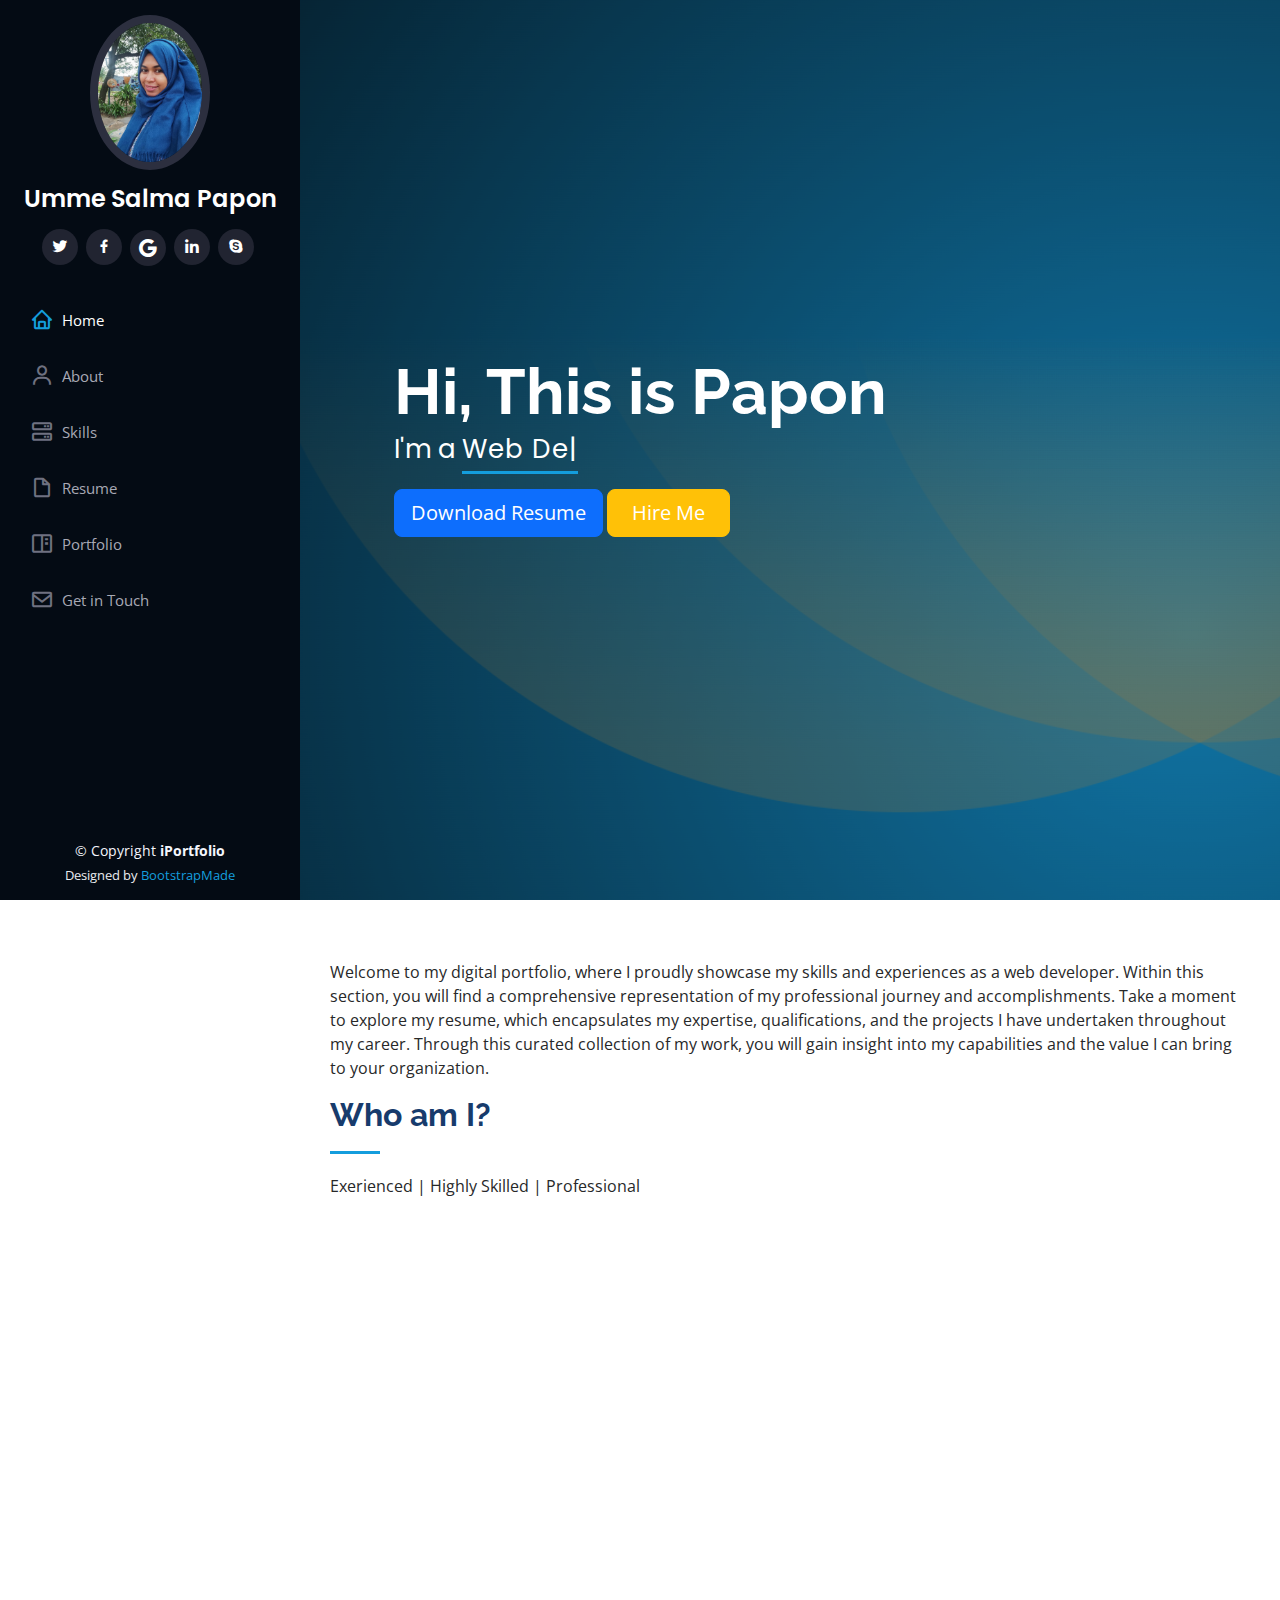
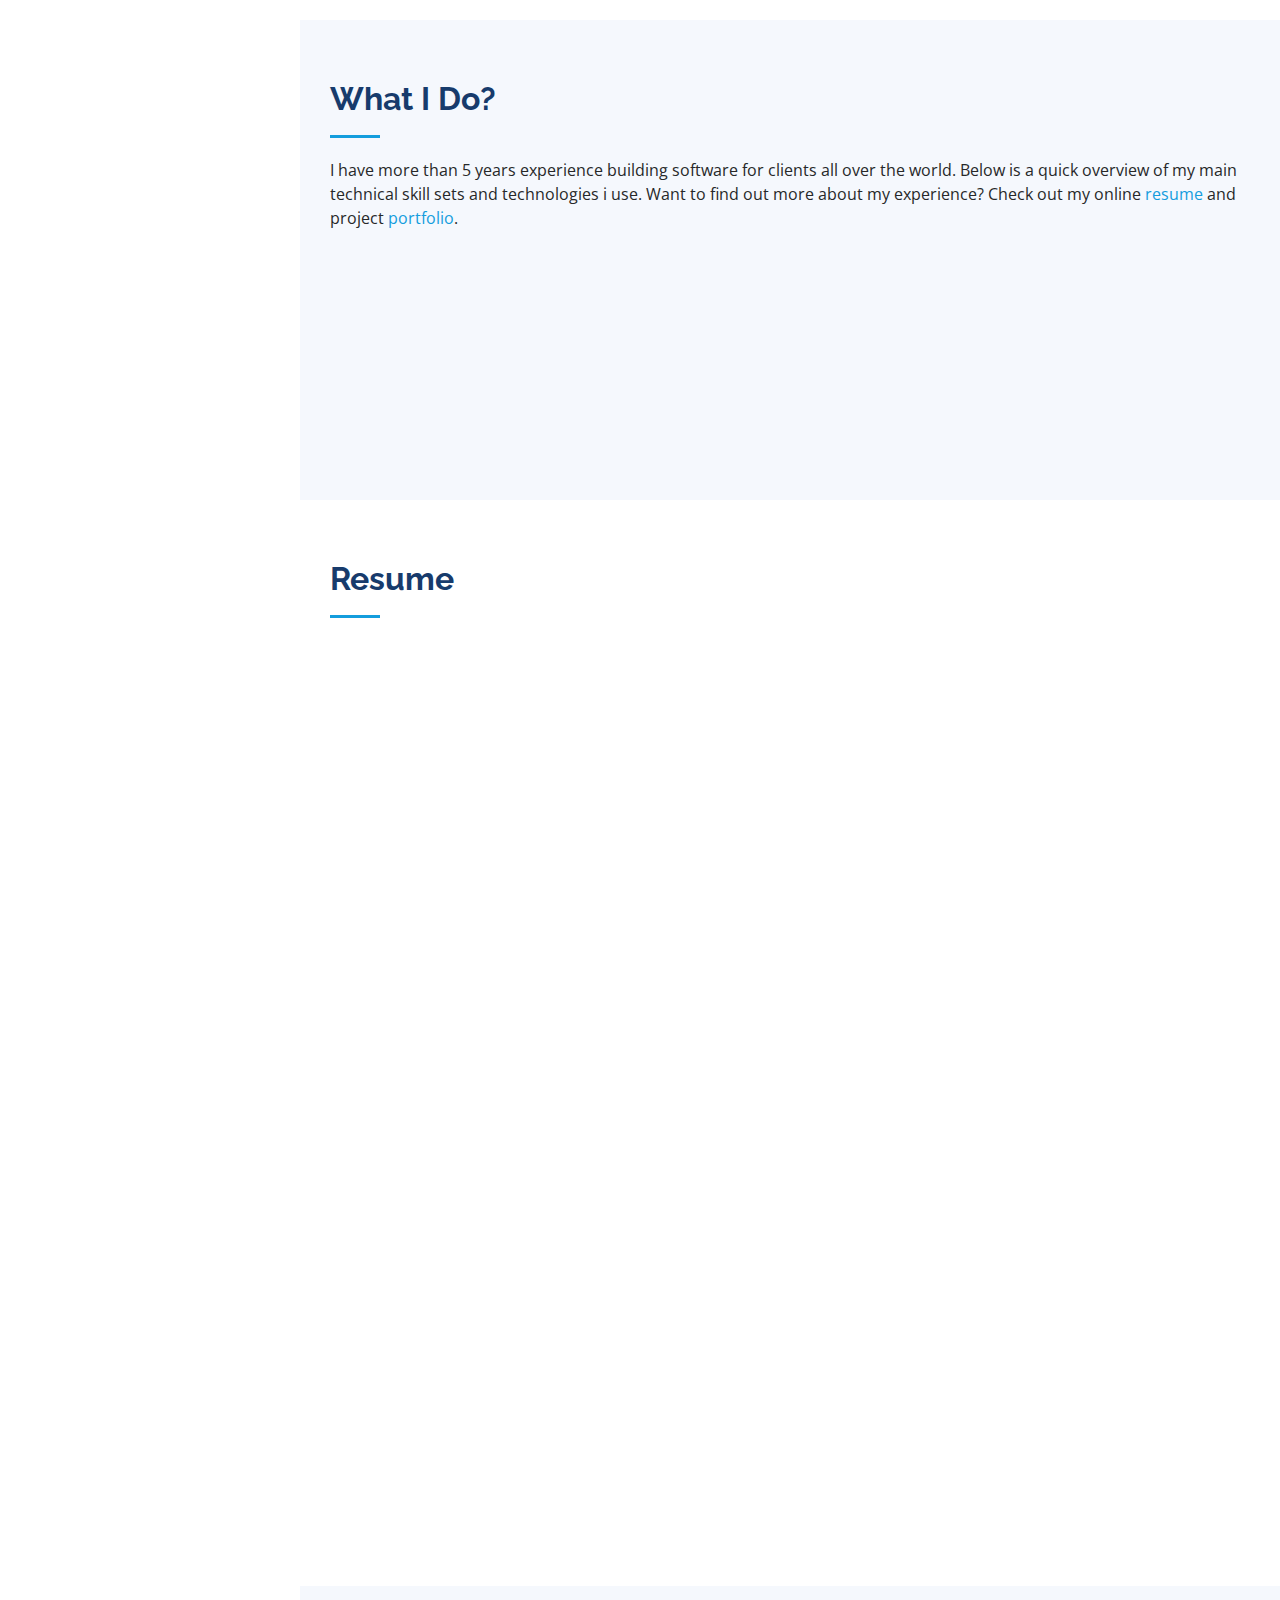
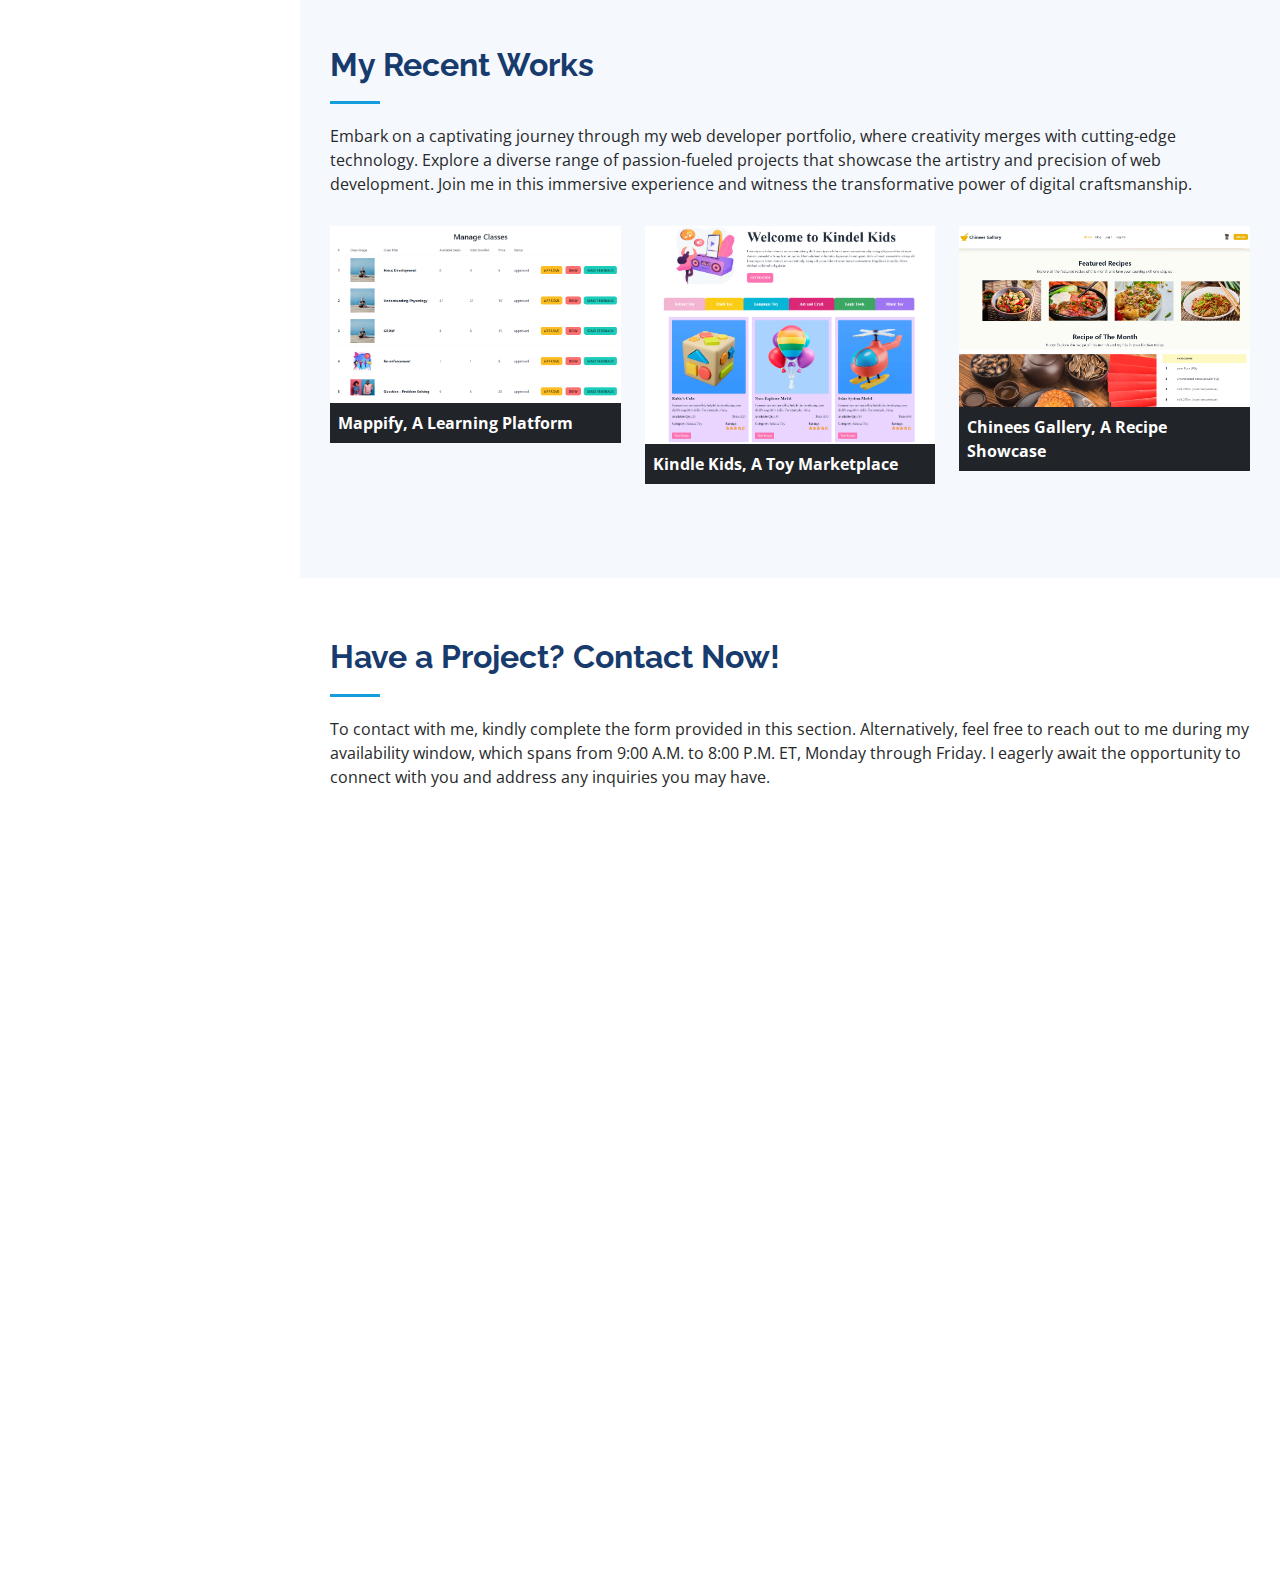
<file: index.html>
<!DOCTYPE html>
<html lang="en">

<head>
  <meta charset="utf-8">
  <meta content="width=device-width, initial-scale=1.0" name="viewport">

  <title>Umme Salma Papon - Portfolio</title>
  <meta content="" name="description">
  <meta content="" name="keywords">

  <!-- Favicons -->
  <link href="assets/img/favicon.ico" rel="icon">
  <link href="assets/img/apple-touch-icon.png" rel="apple-touch-icon">

  <!-- Google Fonts -->
  <link
    href="https://fonts.googleapis.com/css?family=Open+Sans:300,300i,400,400i,600,600i,700,700i|Raleway:300,300i,400,400i,500,500i,600,600i,700,700i|Poppins:300,300i,400,400i,500,500i,600,600i,700,700i"
    rel="stylesheet">

  <!-- Vendor CSS Files -->
  <link href="assets/vendor/aos/aos.css" rel="stylesheet">
  <link href="assets/vendor/bootstrap/css/bootstrap.min.css" rel="stylesheet">
  <link href="assets/vendor/bootstrap-icons/bootstrap-icons.css" rel="stylesheet">
  <link href="assets/vendor/boxicons/css/boxicons.min.css" rel="stylesheet">
  <link href="assets/vendor/glightbox/css/glightbox.min.css" rel="stylesheet">
  <link href="assets/vendor/swiper/swiper-bundle.min.css" rel="stylesheet">

  <!-- Template Main CSS File -->
  <link href="assets/css/style.css" rel="stylesheet">

</head>

<body>

  <!-- ======= Mobile nav toggle button ======= -->
  <i class="bi bi-list mobile-nav-toggle d-xl-none"></i>

  <!-- ======= Header ======= -->
  <header id="header">
    <div class="d-flex flex-column">

      <div class="profile">
        <img src="assets/img/img1.jpg" alt="" class="img-fluid rounded-circle">
        <h1 class="text-light"><a href="index.html">Umme Salma Papon</a></h1>
        <div class="social-links mt-3 text-center">
          <a href="https://twitter.com/papon_usp" target="_blank" class="twitter"><i class="bx bxl-twitter"></i></a>
          <a href="https://www.facebook.com/fspapon/" target="_blank" class="facebook"><i class="bx bxl-facebook"></i></a>
          <a href="#" class="google-plus" target="_blank"><i class="bi bi-google"></i></a>
          <a href="https://www.linkedin.com/in/umme-salma-papon-2b7724246/" target="_blank" class="linkedin"><i class="bx bxl-linkedin"></i></a>
          <a href="skype:farzana.salma?chat" class="google-plus" target="_blank"><i class="bx bxl-skype"></i></a>
        </div>
      </div>

      <nav id="navbar" class="nav-menu navbar">
        <ul>
          <li><a href="#hero" class="nav-link scrollto active"><i class="bx bx-home"></i> <span>Home</span></a></li>
          <li><a href="#about" class="nav-link scrollto"><i class="bx bx-user"></i> <span>About</span></a></li>
          <li><a href="#skills" class="nav-link scrollto"><i class="bx bx-server"></i> <span>Skills</span></a></li>
          <li><a href="#resume" class="nav-link scrollto"><i class="bx bx-file-blank"></i> <span>Resume</span></a></li>
          <li><a href="#portfolio" class="nav-link scrollto"><i class="bx bx-book-content"></i>
              <span>Portfolio</span></a></li>
          <li><a href="#contact" class="nav-link scrollto"><i class="bx bx-envelope"></i> <span>Get in Touch</span></a>
          </li>
        </ul>
      </nav><!-- .nav-menu -->
    </div>
  </header><!-- End Header -->

  <!-- ======= Hero Section ======= -->
  <section id="hero" class="d-flex flex-column justify-content-center align-items-center">
    <div class="hero-container" data-aos="fade-in">

      <h1>Hi, This is Papon</h1>
      <p>I'm a <span class="typed" data-typed-items="Web Developer, Freelancer"></span></p>
      <a href="https://drive.google.com/file/d/1MRlRzXZy1l78OJmvFewN9RNIVhWX1r2G/view?usp=drive_link"
        class="btn btn-primary btn-lg" target="_blank">Download Resume</a>
      <a href="#contact" class="btn btn-warning btn-lg px-4 text-white">Hire Me</a>
    </div>
  </section><!-- End Hero -->

  <main id="main">
    <section id="welcome" class="about pb-0">
      <div class="container">

        <p>Welcome to my digital portfolio, where I proudly showcase my skills and experiences as a web developer.
          Within this section, you will find a comprehensive representation of my professional journey and
          accomplishments. Take a moment to explore my resume, which encapsulates my expertise, qualifications, and the
          projects I have undertaken throughout my career. Through this curated collection of my work, you will gain
          insight into my capabilities and the value I can bring to your organization.</p>
      </div>
    </section>

    <!-- ======= About Section ======= -->
    <section id="about" class="about pt-0">
      <div class="container">

        <div class="section-title">
          <h2>Who am I?</h2>
          <p>Exerienced | Highly Skilled | Professional</p>
        </div>

        <div class="row">

          <div class="col-lg-3" data-aos="fade-right">
            <img src="assets/img/img1.jpg" style="transform: scaleX(-1);" class="img-fluid" alt="">
          </div>
          <div class="col-lg-9 pt-4 pt-lg-0 content" data-aos="fade-left">
            <h3>Full Stack Developer</h3>
            <p class="fst-italic">
              I'm a highly skilled web developer with a strong passion for creating innovative and user-friendly web
              applications. I am experienced,professional and excited to hear from you about your upcomming project to
              trun those into a application that interact with the real world and generate revenue. Countless clients
              have experienced remarkable outcomes through their collaboration with me. Time and again, I have surpassed
              expectations by delivering projects that not only adhere to strict timelines and budgets but also
              precisely fulfill the unique requirements of each client.
            </p>
            <div class="row">
              <div class="col-lg-6">
                <ul>

                  <li><i class="bi bi-chevron-right"></i> <strong>Website:</strong> <span><a href="www.uspapon.com"
                        target="_blank">www.uspapon.com</a></span></li>
                  <li><i class="bi bi-chevron-right"></i> <strong>Phone:</strong> <span>+88 01777 224629</span></li>
                  <li><i class="bi bi-chevron-right"></i> <strong>City:</strong> <span>Dhaka, Bangladesh</span></li>
                </ul>
              </div>
              <div class="col-lg-6">
                <ul>

                  <li><i class="bi bi-chevron-right"></i> <strong>Degree:</strong> <span>Bachelor</span></li>
                  <li><i class="bi bi-chevron-right"></i> <strong>Email:</strong> <span>papon.fsp@gmail.com</span></li>
                  <li><i class="bi bi-chevron-right"></i> <strong>Freelance:</strong> <span>Available</span></li>
                </ul>
              </div>
            </div>

          </div>
        </div>

      </div>
    </section><!-- End About Section -->


    <!-- ======= Skills Section ======= -->
    <section id="skills" class="skills section-bg">
      <div class="container">

        <div class="section-title">
          <h2>What I Do?</h2>
          <p>I have more than 5 years experience building software for clients all over the world. Below is a quick
            overview of my main technical skill sets and technologies i use. Want to find out more about my experience?
            Check out my online <a href="#resume"> resume</a> and project <a href="#portfolio">portfolio</a>.</p>
        </div>

        <div class="row skills-content">

          <div class="col-lg-6" data-aos="fade-up">

            <div class="progress">
              <span class="skill">Vanilla JavaScript <i class="val">90%</i></span>
              <div class="progress-bar-wrap">
                <div class="progress-bar" role="progressbar" aria-valuenow="90" aria-valuemin="0" aria-valuemax="100">
                </div>
              </div>
            </div>

            <div class="progress">
              <span class="skill">React <i class="val">90%</i></span>
              <div class="progress-bar-wrap">
                <div class="progress-bar" role="progressbar" aria-valuenow="90" aria-valuemin="0" aria-valuemax="100">
                </div>
              </div>
            </div>

            <div class="progress">
              <span class="skill">MongoDB <i class="val">70%</i></span>
              <div class="progress-bar-wrap">
                <div class="progress-bar" role="progressbar" aria-valuenow="70" aria-valuemin="0" aria-valuemax="100">
                </div>
              </div>
            </div>

          </div>

          <div class="col-lg-6" data-aos="fade-up" data-aos-delay="100">

            <div class="progress">
              <span class="skill">PHP <i class="val">80%</i></span>
              <div class="progress-bar-wrap">
                <div class="progress-bar" role="progressbar" aria-valuenow="80" aria-valuemin="0" aria-valuemax="100">
                </div>
              </div>
            </div>

            <div class="progress">
              <span class="skill">WordPress/CMS <i class="val">90%</i></span>
              <div class="progress-bar-wrap">
                <div class="progress-bar" role="progressbar" aria-valuenow="90" aria-valuemin="0" aria-valuemax="100">
                </div>
              </div>
            </div>

            <div class="progress">
              <span class="skill">MySQL <i class="val">90%</i></span>
              <div class="progress-bar-wrap">
                <div class="progress-bar" role="progressbar" aria-valuenow="90" aria-valuemin="0" aria-valuemax="100">
                </div>
              </div>
            </div>

          </div>

        </div>

      </div>
    </section><!-- End Skills Section -->

    <!-- ======= Resume Section ======= -->
    <section id="resume" class="resume">
      <div class="container">

        <div class="section-title">
          <h2>Resume</h2>
          <p></p>
        </div>

        <div class="row">
          <div class="col-lg-6" data-aos="fade-up">
            <h3 class="resume-title">Summary</h3>
            <div class="resume-item pb-0">
              <h4>Umme Salma Papon</h4>
              <p><em>Innovative and deadline-driven Web Developer with 5+ years of experience in developing
                  high-quality, user-friendly Web Applications from concept to delivery.</em></p>
              <ul>
                <li>Dhaka, Bangladesh.</li>
                <li>(+88) 01777-224629</li>
                <li>papon.fsp@gmail.com</li>
              </ul>
            </div>

            <h3 class="resume-title">Education</h3>
            <div class="resume-item">
              <h4>Bachelor of Science (CSE)</h4>
              <h5>2018 - 2011</h5>
              <p><em>Bangladesh University of Business & Technology(BUBT)</em></p>
              <p>Dhaka,Bangladesh</p>
            </div>
            <div class="resume-item">
              <h4>Diploma in Computer Technology</h4>
              <h5>2003 - 2008</h5>
              <p><em>Mohila Polytechnic Institute</em></p>
              <p>Dhaka, Bangladesh. </p>
            </div>
          </div>
          <div class="col-lg-6" data-aos="fade-up" data-aos-delay="100">
            <h3 class="resume-title">Professional Experience</h3>
            <div class="resume-item">
              <h4>Sr. Web Developer</h4>
              <h5>2012 - 2014</h5>
              <p class="mb-1"><strong><em>The Web Lab, Mirur DOHS, Dhaka</em> </strong></p>
              <p><em>Worked in PHP-WordPress based Website development.</em></p>
              <ul>
                <li>Developed websites using PHP and WordPress, meeting requirements within strict timelines.</li>
                <li>Created ecommerce websites with WordPress, utilizing WooCommerce and various themes/plugins.</li>
                <li>Converted static HTML to dynamic WordPress sites, implemented custom PHP solutions.</li>
              </ul>
            </div>
            <div class="resume-item">
              <h4>Sr. Software Engineer</h4>
              <h5>2009 - 2012</h5>
              <p class="mb-1"><strong><em>Win-Win Service provider, Dhaka</em></strong></p>
              <p><em>Worked in PHP-MySQL based back end development.</em></p>
              <ul>
                <li>Analyzed system specifications and translated those system requirements into task specifications.
                </li>
                <li>Developed software solutions by studying information needs, systems flow, data usage, and work
                  processes.</li>
                <li>Documented and demonstrated solutions by developing documentation, flowcharts, layouts, diagrams,
                  charts, code comments and other good practices.</li>
              </ul>
            </div>
          </div>
          <div class="col-lg-12 text-center" data-aos="fade-up" data-aos-delay="100">
            <a href="https://drive.google.com/file/d/1MRlRzXZy1l78OJmvFewN9RNIVhWX1r2G/view?usp=drive_link"
              class="btn btn-primary btn-lg" target="_blank">Download Complete Resume</a>
          </div>
        </div>


      </div>
    </section><!-- End Resume Section -->

    <!-- ======= Portfolio Section ======= -->
    <section id="portfolio" class="portfolio section-bg">
      <div class="container">

        <div class="section-title">
          <h2>My Recent Works</h2>
          <p>Embark on a captivating journey through my web developer portfolio, where creativity merges with
            cutting-edge technology. Explore a diverse range of passion-fueled projects that showcase the artistry and
            precision of web development. Join me in this immersive experience and witness the transformative power of
            digital craftsmanship.</p>
        </div>



        <div class="row portfolio-container">

          <div class="col-lg-4 col-md-6 portfolio-item filter-web">
            <div class="portfolio-wrap">
              <img src="assets/img/portfolio/project3.png" class="img-fluid" alt="">
              <div>
                <p class="mb-1 p-2  bg-dark text-white"><strong>Mappify, A Learning Platform</strong> </p>
              </div>
              <div class="portfolio-links">
                <a href="assets/img/portfolio/project3.png" data-gallery="portfolioGallery" class="portfolio-lightbox"
                  title="Web 3"><i class="bx bx-plus"></i></a>
                  <a href="https://github.com/programming-hero-web-course1/b712-summer-camp-client-side-uspapon" target="_blank" title="More Details"><i class="bi bi-github"></i></i></a>
                  <a href="https://mappify-mind-client.web.app/" target="_blank" title="More Details"><i class="bx bx-link"></i></a>
              </div>
            </div>
          </div>

          <div class="col-lg-4 col-md-6 portfolio-item filter-card">
            <div class="portfolio-wrap">
              <img src="assets/img/portfolio/project2.png" class="img-fluid" alt="">
              <div>
                <p class="mb-1 p-2  bg-dark text-white"><strong>Kindle Kids, A Toy Marketplace</strong> </p>
              </div>
              <div class="portfolio-links">
                <a href="assets/img/portfolio/project2.png" data-gallery="portfolioGallery" class="portfolio-lightbox"
                  title="Card 3"><i class="bx bx-plus"></i></a>
                  <a href="https://github.com/programming-hero-web-course-4/b7a11-toy-marketplace-client-side-uspapon" target="_blank" title="More Details"><i class="bi bi-github"></i></i></a>
                  <a href="https://kindle-kids-client.web.app/" target="_blank" title="More Details"><i class="bx bx-link"></i></a>
              </div>
            </div>
          </div>

          <div class="col-lg-4 col-md-6 portfolio-item filter-card">
            <div class="portfolio-wrap">
              <img src="assets/img/portfolio/project1.png" class="img-fluid" alt="">
              <div>
                <p class="mb-1 p-2  bg-dark text-white"><strong>Chinees Gallery, A Recipe Showcase</strong></p>   
              </div>
              <div class="portfolio-links">
                <a href="assets/img/portfolio/project1.png" data-gallery="portfolioGallery" class="portfolio-lightbox"
                  title="Card 1"><i class="bx bx-plus"></i></a>
                <a href="https://github.com/programming-hero-web-course-4/b7a10-chef-recipe-hunter-client-side-uspapon" target="_blank" title="More Details"><i class="bi bi-github"></i></i></a>
                <a href="https://chef-recipe-hunter-30a1b.web.app/" target="_blank" title="More Details"><i class="bx bx-link"></i></a>
                
              </div>
              
            </div>
          </div>





        </div>

      </div>
    </section><!-- End Portfolio Section -->

    <!-- ======= Contact Section ======= -->
    <section id="contact" class="contact">
      <div class="container">

        <div class="section-title">
          <h2>Have a Project? Contact Now!</h2>
          <p>To contact with me, kindly complete the form provided in this section. Alternatively, feel free to reach
            out to me during my availability window, which spans from 9:00 A.M. to 8:00 P.M. ET, Monday through Friday.
            I eagerly await the opportunity to connect with you and address any inquiries you may have.</p>
        </div>

        <div class="row" data-aos="fade-in">

          <div class="col-lg-5 d-flex align-items-stretch">
            <div class="info">
              <div class="address">
                <i class="bi bi-geo-alt"></i>
                <h4>Location:</h4>
                <p>Dhanmondi, Dhaka-1209, Bangladesh</p>
              </div>

              <div class="email">
                <i class="bi bi-envelope"></i>
                <h4>Email:</h4>
                <p>papon.fsp@gmail.com</p>
              </div>

              <div class="phone">
                <i class="bi bi-phone"></i>
                <h4>Call:</h4>
                <p>+88 01777 224 629</p>
              </div>

              <iframe
                src="https://www.google.com/maps/embed?pb=!1m18!1m12!1m3!1d14608.039158573698!2d90.36556226253967!3d23.747030308760475!2m3!1f0!2f0!3f0!3m2!1i1024!2i768!4f13.1!3m3!1m2!1s0x3755b8b33cffc3fb%3A0x4a826f475fd312af!2z4Kan4Ka-4Kao4Kau4Kao4KeN4Kah4Ka_LCDgpqLgpr7gppXgpr4gMTIwNQ!5e0!3m2!1sbn!2sbd!4v1689094605871!5m2!1sbn!2sbd"
                frameborder="0" style="border:0; width: 100%; height: 290px;" allowfullscreen></iframe>


            </div>

          </div>

          <div class="col-lg-7 mt-5 mt-lg-0 d-flex align-items-stretch">
            <form action="forms/contact.php" method="post" role="form" class="php-email-form">
              <div class="row">
                <div class="form-group col-md-6">
                  <label for="name">Your Name</label>
                  <input type="text" name="name" class="form-control" id="name" required>
                </div>
                <div class="form-group col-md-6">
                  <label for="name">Your Email</label>
                  <input type="email" class="form-control" name="email" id="email" required>
                </div>
              </div>
              <div class="form-group">
                <label for="name">Subject</label>
                <input type="text" class="form-control" name="subject" id="subject" required>
              </div>
              <div class="form-group">
                <label for="name">Message</label>
                <textarea class="form-control" name="message" rows="10" required></textarea>
              </div>
              <div class="my-3">
                <div class="loading">Loading</div>
                <div class="error-message"></div>
                <div class="sent-message">Your message has been sent. Thank you!</div>
              </div>
              <div class="text-center"><button type="submit">Send Message</button></div>
            </form>
          </div>

        </div>

      </div>
    </section><!-- End Contact Section -->

  </main><!-- End #main -->

  <!-- ======= Footer ======= -->
  <footer id="footer">
    <div class="container">
      <div class="copyright">
        &copy; Copyright <strong><span>iPortfolio</span></strong>
      </div>
      <div class="credits">
        <!-- All the links in the footer should remain intact. -->
        <!-- You can delete the links only if you purchased the pro version. -->
        <!-- Licensing information: https://bootstrapmade.com/license/ -->
        <!-- Purchase the pro version with working PHP/AJAX contact form: https://bootstrapmade.com/iportfolio-bootstrap-portfolio-websites-template/ -->
        Designed by <a href="https://bootstrapmade.com/">BootstrapMade</a>
      </div>
    </div>
  </footer><!-- End  Footer -->

  <a href="#" class="back-to-top d-flex align-items-center justify-content-center"><i
      class="bi bi-arrow-up-short"></i></a>

  <!-- Vendor JS Files -->
  <script src="assets/vendor/purecounter/purecounter_vanilla.js"></script>
  <script src="assets/vendor/aos/aos.js"></script>
  <script src="assets/vendor/bootstrap/js/bootstrap.bundle.min.js"></script>
  <script src="assets/vendor/glightbox/js/glightbox.min.js"></script>
  <script src="assets/vendor/isotope-layout/isotope.pkgd.min.js"></script>
  <script src="assets/vendor/swiper/swiper-bundle.min.js"></script>
  <script src="assets/vendor/typed.js/typed.umd.js"></script>
  <script src="assets/vendor/waypoints/noframework.waypoints.js"></script>
  <script src="assets/vendor/php-email-form/validate.js"></script>

  <!-- Template Main JS File -->
  <script src="assets/js/main.js"></script>

</body>

</html>
</file>
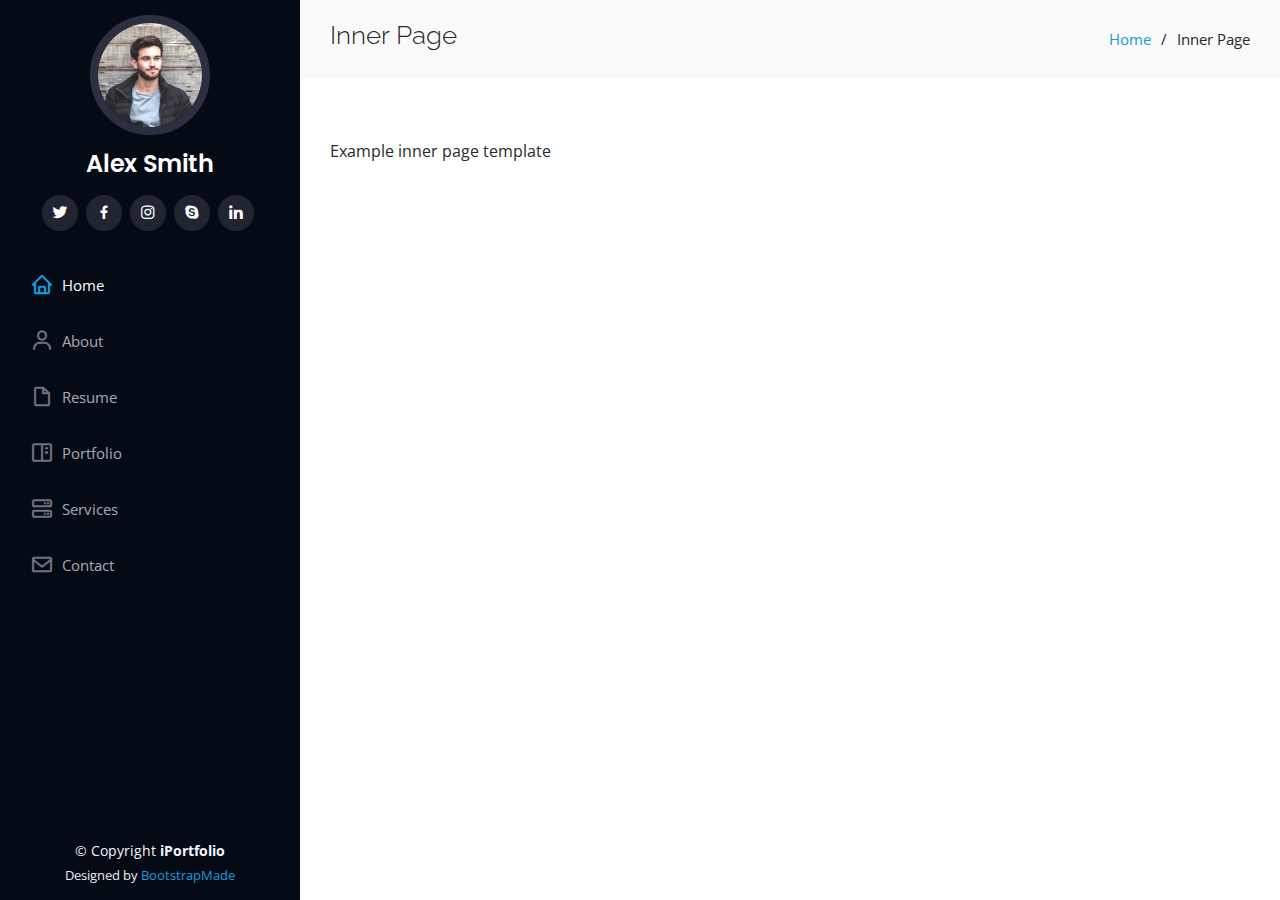
<file: inner-page.html>
<!DOCTYPE html>
<html lang="en">

<head>
  <meta charset="utf-8">
  <meta content="width=device-width, initial-scale=1.0" name="viewport">

  <title>Inner Page - iPortfolio Bootstrap Template</title>
  <meta content="" name="description">
  <meta content="" name="keywords">

  <!-- Favicons -->
  <link href="assets/img/favicon.png" rel="icon">
  <link href="assets/img/apple-touch-icon.png" rel="apple-touch-icon">

  <!-- Google Fonts -->
  <link href="https://fonts.googleapis.com/css?family=Open+Sans:300,300i,400,400i,600,600i,700,700i|Raleway:300,300i,400,400i,500,500i,600,600i,700,700i|Poppins:300,300i,400,400i,500,500i,600,600i,700,700i" rel="stylesheet">

  <!-- Vendor CSS Files -->
  <link href="assets/vendor/aos/aos.css" rel="stylesheet">
  <link href="assets/vendor/bootstrap/css/bootstrap.min.css" rel="stylesheet">
  <link href="assets/vendor/bootstrap-icons/bootstrap-icons.css" rel="stylesheet">
  <link href="assets/vendor/boxicons/css/boxicons.min.css" rel="stylesheet">
  <link href="assets/vendor/glightbox/css/glightbox.min.css" rel="stylesheet">
  <link href="assets/vendor/swiper/swiper-bundle.min.css" rel="stylesheet">

  <!-- Template Main CSS File -->
  <link href="assets/css/style.css" rel="stylesheet">

  <!-- =======================================================
  * Template Name: iPortfolio
  * Updated: May 30 2023 with Bootstrap v5.3.0
  * Template URL: https://bootstrapmade.com/iportfolio-bootstrap-portfolio-websites-template/
  * Author: BootstrapMade.com
  * License: https://bootstrapmade.com/license/
  ======================================================== -->
</head>

<body>

  <!-- ======= Mobile nav toggle button ======= -->
  <i class="bi bi-list mobile-nav-toggle d-xl-none"></i>

  <!-- ======= Header ======= -->
  <header id="header">
    <div class="d-flex flex-column">

      <div class="profile">
        <img src="assets/img/profile-img.jpg" alt="" class="img-fluid rounded-circle">
        <h1 class="text-light"><a href="index.html">Alex Smith</a></h1>
        <div class="social-links mt-3 text-center">
          <a href="#" class="twitter"><i class="bx bxl-twitter"></i></a>
          <a href="#" class="facebook"><i class="bx bxl-facebook"></i></a>
          <a href="#" class="instagram"><i class="bx bxl-instagram"></i></a>
          <a href="#" class="google-plus"><i class="bx bxl-skype"></i></a>
          <a href="#" class="linkedin"><i class="bx bxl-linkedin"></i></a>
        </div>
      </div>

      <nav id="navbar" class="nav-menu navbar">
        <ul>
          <li><a href="#hero" class="nav-link scrollto active"><i class="bx bx-home"></i> <span>Home</span></a></li>
          <li><a href="#about" class="nav-link scrollto"><i class="bx bx-user"></i> <span>About</span></a></li>
          <li><a href="#resume" class="nav-link scrollto"><i class="bx bx-file-blank"></i> <span>Resume</span></a></li>
          <li><a href="#portfolio" class="nav-link scrollto"><i class="bx bx-book-content"></i> <span>Portfolio</span></a></li>
          <li><a href="#services" class="nav-link scrollto"><i class="bx bx-server"></i> <span>Services</span></a></li>
          <li><a href="#contact" class="nav-link scrollto"><i class="bx bx-envelope"></i> <span>Contact</span></a></li>
        </ul>
      </nav><!-- .nav-menu -->
    </div>
  </header><!-- End Header -->

  <main id="main">

    <!-- ======= Breadcrumbs ======= -->
    <section class="breadcrumbs">
      <div class="container">

        <div class="d-flex justify-content-between align-items-center">
          <h2>Inner Page</h2>
          <ol>
            <li><a href="index.html">Home</a></li>
            <li>Inner Page</li>
          </ol>
        </div>

      </div>
    </section><!-- End Breadcrumbs -->

    <section class="inner-page">
      <div class="container">
        <p>
          Example inner page template
        </p>
      </div>
    </section>

  </main><!-- End #main -->

  <!-- ======= Footer ======= -->
  <footer id="footer">
    <div class="container">
      <div class="copyright">
        &copy; Copyright <strong><span>iPortfolio</span></strong>
      </div>
      <div class="credits">
        <!-- All the links in the footer should remain intact. -->
        <!-- You can delete the links only if you purchased the pro version. -->
        <!-- Licensing information: https://bootstrapmade.com/license/ -->
        <!-- Purchase the pro version with working PHP/AJAX contact form: https://bootstrapmade.com/iportfolio-bootstrap-portfolio-websites-template/ -->
        Designed by <a href="https://bootstrapmade.com/">BootstrapMade</a>
      </div>
    </div>
  </footer><!-- End  Footer -->

  <a href="#" class="back-to-top d-flex align-items-center justify-content-center"><i class="bi bi-arrow-up-short"></i></a>

  <!-- Vendor JS Files -->
  <script src="assets/vendor/purecounter/purecounter_vanilla.js"></script>
  <script src="assets/vendor/aos/aos.js"></script>
  <script src="assets/vendor/bootstrap/js/bootstrap.bundle.min.js"></script>
  <script src="assets/vendor/glightbox/js/glightbox.min.js"></script>
  <script src="assets/vendor/isotope-layout/isotope.pkgd.min.js"></script>
  <script src="assets/vendor/swiper/swiper-bundle.min.js"></script>
  <script src="assets/vendor/typed.js/typed.umd.js"></script>
  <script src="assets/vendor/waypoints/noframework.waypoints.js"></script>
  <script src="assets/vendor/php-email-form/validate.js"></script>

  <!-- Template Main JS File -->
  <script src="assets/js/main.js"></script>

</body>

</html>
</file>
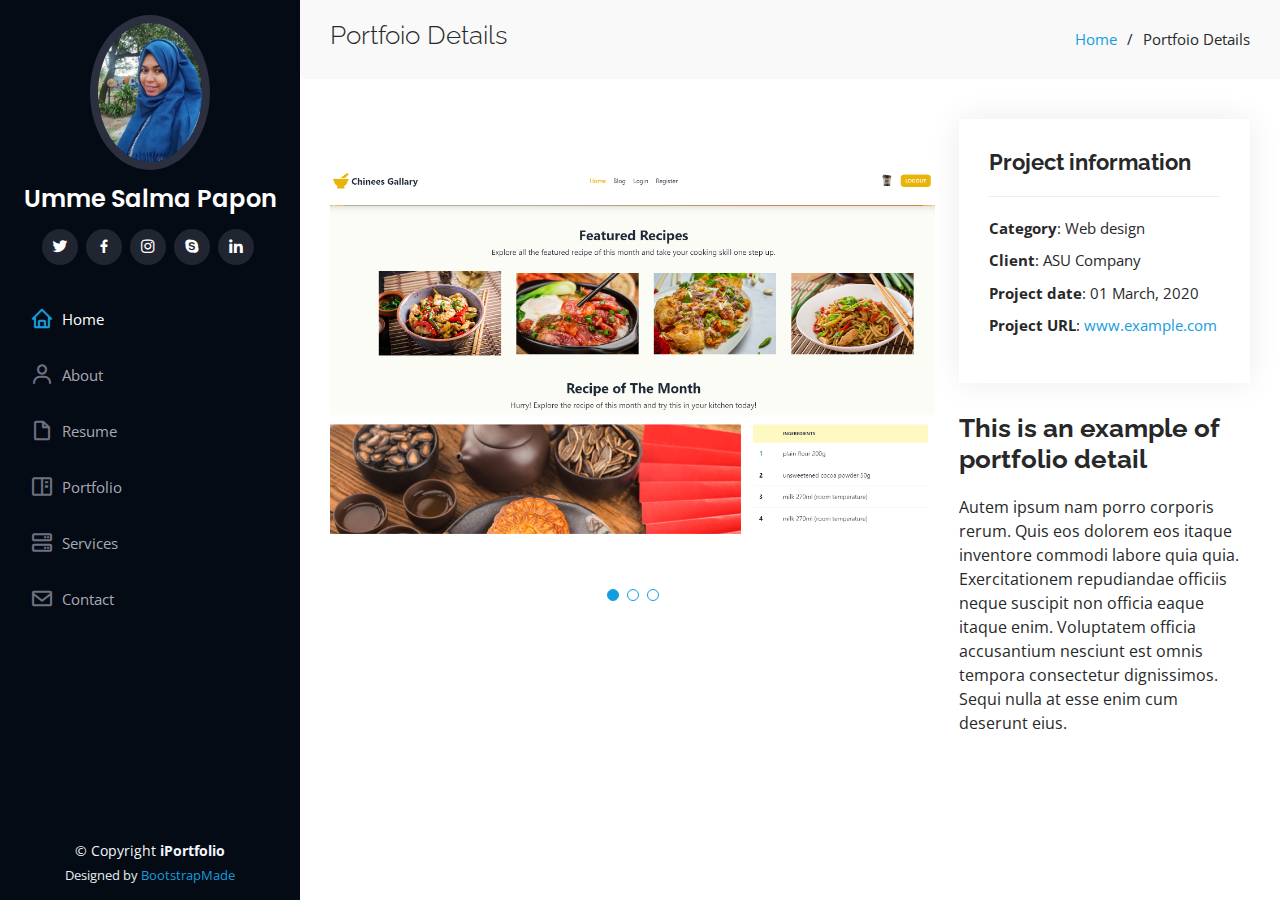
<file: portfolio-details.html>
<!DOCTYPE html>
<html lang="en">

<head>
  <meta charset="utf-8">
  <meta content="width=device-width, initial-scale=1.0" name="viewport">

  <title>Portfolio Details</title>
  <meta content="" name="description">
  <meta content="" name="keywords">

  <!-- Favicons -->
  <link href="assets/img/favicon.png" rel="icon">
  <link href="assets/img/apple-touch-icon.png" rel="apple-touch-icon">

  <!-- Google Fonts -->
  <link href="https://fonts.googleapis.com/css?family=Open+Sans:300,300i,400,400i,600,600i,700,700i|Raleway:300,300i,400,400i,500,500i,600,600i,700,700i|Poppins:300,300i,400,400i,500,500i,600,600i,700,700i" rel="stylesheet">

  <!-- Vendor CSS Files -->
  <link href="assets/vendor/aos/aos.css" rel="stylesheet">
  <link href="assets/vendor/bootstrap/css/bootstrap.min.css" rel="stylesheet">
  <link href="assets/vendor/bootstrap-icons/bootstrap-icons.css" rel="stylesheet">
  <link href="assets/vendor/boxicons/css/boxicons.min.css" rel="stylesheet">
  <link href="assets/vendor/glightbox/css/glightbox.min.css" rel="stylesheet">
  <link href="assets/vendor/swiper/swiper-bundle.min.css" rel="stylesheet">

  <!-- Template Main CSS File -->
  <link href="assets/css/style.css" rel="stylesheet">

  <!-- =======================================================
  * Template Name: iPortfolio
  * Updated: May 30 2023 with Bootstrap v5.3.0
  * Template URL: https://bootstrapmade.com/iportfolio-bootstrap-portfolio-websites-template/
  * Author: BootstrapMade.com
  * License: https://bootstrapmade.com/license/
  ======================================================== -->
</head>

<body>

  <!-- ======= Mobile nav toggle button ======= -->
  <i class="bi bi-list mobile-nav-toggle d-xl-none"></i>

  <!-- ======= Header ======= -->
  <header id="header">
    <div class="d-flex flex-column">

      <div class="profile">
        <img src="assets/img/img1.jpg" alt="" class="img-fluid rounded-circle">
        <h1 class="text-light"><a href="index.html">Umme Salma Papon</a></h1>
        <div class="social-links mt-3 text-center">
          <a href="#" class="twitter"><i class="bx bxl-twitter"></i></a>
          <a href="#" class="facebook"><i class="bx bxl-facebook"></i></a>
          <a href="#" class="instagram"><i class="bx bxl-instagram"></i></a>
          <a href="#" class="google-plus"><i class="bx bxl-skype"></i></a>
          <a href="#" class="linkedin"><i class="bx bxl-linkedin"></i></a>
        </div>
      </div>

      <nav id="navbar" class="nav-menu navbar">
        <ul>
          <li><a href="#hero" class="nav-link scrollto active"><i class="bx bx-home"></i> <span>Home</span></a></li>
          <li><a href="#about" class="nav-link scrollto"><i class="bx bx-user"></i> <span>About</span></a></li>
          <li><a href="#resume" class="nav-link scrollto"><i class="bx bx-file-blank"></i> <span>Resume</span></a></li>
          <li><a href="#portfolio" class="nav-link scrollto"><i class="bx bx-book-content"></i> <span>Portfolio</span></a></li>
          <li><a href="#services" class="nav-link scrollto"><i class="bx bx-server"></i> <span>Services</span></a></li>
          <li><a href="#contact" class="nav-link scrollto"><i class="bx bx-envelope"></i> <span>Contact</span></a></li>
        </ul>
      </nav><!-- .nav-menu -->
    </div>
  </header><!-- End Header -->

  <main id="main">

    <!-- ======= Breadcrumbs ======= -->
    <section id="breadcrumbs" class="breadcrumbs">
      <div class="container">

        <div class="d-flex justify-content-between align-items-center">
          <h2>Portfoio Details</h2>
          <ol>
            <li><a href="index.html">Home</a></li>
            <li>Portfoio Details</li>
          </ol>
        </div>

      </div>
    </section><!-- End Breadcrumbs -->

    <!-- ======= Portfolio Details Section ======= -->
    <section id="portfolio-details" class="portfolio-details">
      <div class="container">

        <div class="row gy-4">

          <div class="col-lg-8">
            <div class="portfolio-details-slider swiper">
              <div class="swiper-wrapper align-items-center">

                <div class="swiper-slide">
                  <img src="assets/img/portfolio/project1.png" alt="">
                </div>

                <div class="swiper-slide">
                  <img src="assets/img/portfolio/project2.png" alt="">
                </div>

                <div class="swiper-slide">
                  <img src="assets/img/portfolio/project3.png" alt="">
                </div>

              </div>
              <div class="swiper-pagination"></div>
            </div>
          </div>

          <div class="col-lg-4">
            <div class="portfolio-info">
              <h3>Project information</h3>
              <ul>
                <li><strong>Category</strong>: Web design</li>
                <li><strong>Client</strong>: ASU Company</li>
                <li><strong>Project date</strong>: 01 March, 2020</li>
                <li><strong>Project URL</strong>: <a href="#">www.example.com</a></li>
              </ul>
            </div>
            <div class="portfolio-description">
              <h2>This is an example of portfolio detail</h2>
              <p>
                Autem ipsum nam porro corporis rerum. Quis eos dolorem eos itaque inventore commodi labore quia quia. Exercitationem repudiandae officiis neque suscipit non officia eaque itaque enim. Voluptatem officia accusantium nesciunt est omnis tempora consectetur dignissimos. Sequi nulla at esse enim cum deserunt eius.
              </p>
            </div>
          </div>

        </div>

      </div>
    </section><!-- End Portfolio Details Section -->

  </main><!-- End #main -->

  <!-- ======= Footer ======= -->
  <footer id="footer">
    <div class="container">
      <div class="copyright">
        &copy; Copyright <strong><span>iPortfolio</span></strong>
      </div>
      <div class="credits">
        <!-- All the links in the footer should remain intact. -->
        <!-- You can delete the links only if you purchased the pro version. -->
        <!-- Licensing information: https://bootstrapmade.com/license/ -->
        <!-- Purchase the pro version with working PHP/AJAX contact form: https://bootstrapmade.com/iportfolio-bootstrap-portfolio-websites-template/ -->
        Designed by <a href="https://bootstrapmade.com/">BootstrapMade</a>
      </div>
    </div>
  </footer><!-- End  Footer -->

  <a href="#" class="back-to-top d-flex align-items-center justify-content-center"><i class="bi bi-arrow-up-short"></i></a>

  <!-- Vendor JS Files -->
  <script src="assets/vendor/purecounter/purecounter_vanilla.js"></script>
  <script src="assets/vendor/aos/aos.js"></script>
  <script src="assets/vendor/bootstrap/js/bootstrap.bundle.min.js"></script>
  <script src="assets/vendor/glightbox/js/glightbox.min.js"></script>
  <script src="assets/vendor/isotope-layout/isotope.pkgd.min.js"></script>
  <script src="assets/vendor/swiper/swiper-bundle.min.js"></script>
  <script src="assets/vendor/typed.js/typed.umd.js"></script>
  <script src="assets/vendor/waypoints/noframework.waypoints.js"></script>
  <script src="assets/vendor/php-email-form/validate.js"></script>

  <!-- Template Main JS File -->
  <script src="assets/js/main.js"></script>

</body>

</html>
</file>
<file: assets/css/style.css>
/*--------------------------------------------------------------
# General
--------------------------------------------------------------*/
body {
  font-family: "Open Sans", sans-serif;
  color: #272829;
}

a {
  color: #149ddd;
  text-decoration: none;
}

a:hover {
  color: #37b3ed;
  text-decoration: none;
}

h1,
h2,
h3,
h4,
h5,
h6 {
  font-family: "Raleway", sans-serif;
}

/*--------------------------------------------------------------
# Back to top button
--------------------------------------------------------------*/
.back-to-top {
  position: fixed;
  visibility: hidden;
  opacity: 0;
  right: 15px;
  bottom: 15px;
  z-index: 996;
  background: #149ddd;
  width: 40px;
  height: 40px;
  border-radius: 50px;
  transition: all 0.4s;
}

.back-to-top i {
  font-size: 28px;
  color: #fff;
  line-height: 0;
}

.back-to-top:hover {
  background: #2eafec;
  color: #fff;
}

.back-to-top.active {
  visibility: visible;
  opacity: 1;
}

/*--------------------------------------------------------------
# Header
--------------------------------------------------------------*/
#header {
  position: fixed;
  top: 0;
  left: 0;
  bottom: 0;
  width: 300px;
  transition: all ease-in-out 0.5s;
  z-index: 9997;
  transition: all 0.5s;
  padding: 0 15px;
  background: #040b14;
  overflow-y: auto;
}

#header .profile img {
  margin: 15px auto;
  display: block;
  width: 120px;
  border: 8px solid #2c2f3f;
}

#header .profile h1 {
  font-size: 24px;
  margin: 0;
  padding: 0;
  font-weight: 600;
  -moz-text-align-last: center;
  text-align-last: center;
  font-family: "Poppins", sans-serif;
}

#header .profile h1 a,
#header .profile h1 a:hover {
  color: #fff;
  text-decoration: none;
}

#header .profile .social-links a {
  font-size: 18px;
  display: inline-block;
  background: #212431;
  color: #fff;
  line-height: 1;
  padding: 8px 0;
  margin-right: 4px;
  border-radius: 50%;
  text-align: center;
  width: 36px;
  height: 36px;
  transition: 0.3s;
}

#header .profile .social-links a:hover {
  background: #149ddd;
  color: #fff;
  text-decoration: none;
}

#main {
  margin-left: 300px;
}

.container,
.container-fluid {
  padding-left: 30px;
  padding-right: 30px;
}

@media (max-width: 1199px) {
  #header {
    left: -300px;
  }

  #main {
    margin-left: 0;
  }

  .container,
  .container-fluid {
    padding-left: 12px;
    padding-right: 12px;
  }
}

/*--------------------------------------------------------------
# Navigation Menu
--------------------------------------------------------------*/
/* Desktop Navigation */
.nav-menu {
  padding: 30px 0 0 0;
}

.nav-menu * {
  margin: 0;
  padding: 0;
  list-style: none;
}

.nav-menu>ul>li {
  position: relative;
  white-space: nowrap;
}

.nav-menu a,
.nav-menu a:focus {
  display: flex;
  align-items: center;
  color: #a8a9b4;
  padding: 12px 15px;
  margin-bottom: 8px;
  transition: 0.3s;
  font-size: 15px;
}

.nav-menu a i,
.nav-menu a:focus i {
  font-size: 24px;
  padding-right: 8px;
  color: #6f7180;
}

.nav-menu a:hover,
.nav-menu .active,
.nav-menu .active:focus,
.nav-menu li:hover>a {
  text-decoration: none;
  color: #fff;
}

.nav-menu a:hover i,
.nav-menu .active i,
.nav-menu .active:focus i,
.nav-menu li:hover>a i {
  color: #149ddd;
}

/* Mobile Navigation */
.mobile-nav-toggle {
  position: fixed;
  right: 15px;
  top: 15px;
  z-index: 9998;
  border: 0;
  font-size: 24px;
  transition: all 0.4s;
  outline: none !important;
  background-color: #149ddd;
  color: #fff;
  width: 40px;
  height: 40px;
  display: inline-flex;
  align-items: center;
  justify-content: center;
  line-height: 0;
  border-radius: 50px;
  cursor: pointer;
}

.mobile-nav-active {
  overflow: hidden;
}

.mobile-nav-active #header {
  left: 0;
}

/*--------------------------------------------------------------
# Hero Section
--------------------------------------------------------------*/
#hero {
  width: 100%;
  height: 100vh;
  background: url("../img/bg2.png") 300px center;
  background-size: cover;


}

#hero:before {
  content: "";
  background: rgba(5, 13, 24, 0.3);
  position: absolute;
  bottom: 0;
  top: 0;
  left: 0;
  right: 0;
  z-index: 1;
}

#hero .hero-container {
  position: relative;
  z-index: 2;
  min-width: 300px;
}

#hero h1 {
  margin: 0 0 10px 0;
  font-size: 64px;
  font-weight: 700;
  line-height: 56px;
  color: #fff;
  
}

#hero p {
  color: #fff;
  margin-bottom: 50px;
  font-size: 26px;
  font-family: "Poppins", sans-serif;
  margin-bottom: 20px !important;
}

#hero p span {
  color: #fff;
  padding-bottom: 4px;
  letter-spacing: 1px;
  border-bottom: 3px solid #149ddd;
}

@media (min-width: 1024px) {
  #hero {
    background-attachment: fixed;
  }
}

@media (max-width: 768px) {
  #hero h1 {
    font-size: 28px;
    line-height: 36px;
  }

  #hero h2 {
    font-size: 18px;
    line-height: 24px;
    margin-bottom: 30px;
  }
}

/*--------------------------------------------------------------
# Sections General
--------------------------------------------------------------*/
section {
  padding: 60px 0;
  overflow: hidden;
}

.section-bg {
  background: #f5f8fd;
}

.section-title {
  padding-bottom: 30px;
}

.section-title h2 {
  font-size: 32px;
  font-weight: bold;
  margin-bottom: 20px;
  padding-bottom: 20px;
  position: relative;
  color: #173b6c;
}

.section-title h2::after {
  content: "";
  position: absolute;
  display: block;
  width: 50px;
  height: 3px;
  background: #149ddd;
  bottom: 0;
  left: 0;
}

.section-title p {
  margin-bottom: 0;
}

/*--------------------------------------------------------------
# About
--------------------------------------------------------------*/
.about .content h3 {
  font-weight: 700;
  font-size: 26px;
  color: #173b6c;
}

.about .content ul {
  list-style: none;
  padding: 0;
}

.about .content ul li {
  margin-bottom: 20px;
  display: flex;
  align-items: center;
}

.about .content ul strong {
  margin-right: 10px;
}

.about .content ul i {
  font-size: 16px;
  margin-right: 5px;
  color: #149ddd;
  line-height: 0;
}

.about .content p:last-child {
  margin-bottom: 0;
}

/*--------------------------------------------------------------
# Facts
--------------------------------------------------------------*/
.facts {
  padding-bottom: 30px;
}

.facts .count-box {
  padding: 30px;
  width: 100%;
}

.facts .count-box i {
  display: block;
  font-size: 44px;
  color: #149ddd;
  float: left;
  line-height: 0;
}

.facts .count-box span {
  font-size: 48px;
  line-height: 40px;
  display: block;
  font-weight: 700;
  color: #050d18;
  margin-left: 60px;
}

.facts .count-box p {
  padding: 15px 0 0 0;
  margin: 0 0 0 60px;
  font-family: "Raleway", sans-serif;
  font-size: 14px;
  color: #122f57;
}

.facts .count-box a {
  font-weight: 600;
  display: block;
  margin-top: 20px;
  color: #122f57;
  font-size: 15px;
  font-family: "Poppins", sans-serif;
  transition: ease-in-out 0.3s;
}

.facts .count-box a:hover {
  color: #1f5297;
}

/*--------------------------------------------------------------
# Akills
--------------------------------------------------------------*/
.skills .progress {
  height: 60px;
  display: block;
  background: none;
  border-radius: 0;
}

.skills .progress .skill {
  padding: 0;
  margin: 0 0 6px 0;
  text-transform: uppercase;
  display: block;
  font-weight: 600;
  font-family: "Poppins", sans-serif;
  color: #050d18;
}

.skills .progress .skill .val {
  float: right;
  font-style: normal;
}

.skills .progress-bar-wrap {
  background: #dce8f8;
  height: 10px;
}

.skills .progress-bar {
  width: 1px;
  height: 10px;
  transition: 0.9s;
  background-color: #149ddd;
}

/*--------------------------------------------------------------
# Resume
--------------------------------------------------------------*/
.resume .resume-title {
  font-size: 26px;
  font-weight: 700;
  margin-top: 20px;
  margin-bottom: 20px;
  color: #050d18;
}

.resume .resume-item {
  padding: 0 0 20px 20px;
  margin-top: -2px;
  border-left: 2px solid #1f5297;
  position: relative;
}

.resume .resume-item h4 {
  line-height: 18px;
  font-size: 18px;
  font-weight: 600;
  text-transform: uppercase;
  font-family: "Poppins", sans-serif;
  color: #050d18;
  margin-bottom: 10px;
}

.resume .resume-item h5 {
  font-size: 16px;
  background: #e4edf9;
  padding: 5px 15px;
  display: inline-block;
  font-weight: 600;
  margin-bottom: 10px;
}

.resume .resume-item ul {
  padding-left: 20px;
}

.resume .resume-item ul li {
  padding-bottom: 10px;
}

.resume .resume-item:last-child {
  padding-bottom: 0;
}

.resume .resume-item::before {
  content: "";
  position: absolute;
  width: 16px;
  height: 16px;
  border-radius: 50px;
  left: -9px;
  top: 0;
  background: #fff;
  border: 2px solid #1f5297;
}

/*--------------------------------------------------------------
# Portfolio
--------------------------------------------------------------*/
.portfolio .portfolio-item {
  margin-bottom: 30px;
}

.portfolio #portfolio-flters {
  padding: 0;
  margin: 0 auto 35px auto;
  list-style: none;
  text-align: center;
  background: #fff;
  border-radius: 50px;
  padding: 2px 15px;
}

.portfolio #portfolio-flters li {
  cursor: pointer;
  display: inline-block;
  padding: 10px 15px 8px 15px;
  font-size: 14px;
  font-weight: 600;
  line-height: 1;
  text-transform: uppercase;
  color: #272829;
  margin-bottom: 5px;
  transition: all 0.3s ease-in-out;
}

.portfolio #portfolio-flters li:hover,
.portfolio #portfolio-flters li.filter-active {
  color: #149ddd;
}

.portfolio #portfolio-flters li:last-child {
  margin-right: 0;
}

.portfolio .portfolio-wrap {
  transition: 0.3s;
  position: relative;
  overflow: hidden;
  z-index: 1;
}

.portfolio .portfolio-wrap::before {
  content: "";
  background: rgba(255, 255, 255, 0.5);
  position: absolute;
  left: 0;
  right: 0;
  top: 0;
  bottom: 0;
  transition: all ease-in-out 0.3s;
  z-index: 2;
  opacity: 0;
}

.portfolio .portfolio-wrap .portfolio-links {
  opacity: 1;
  left: 0;
  right: 0;
  bottom: -60px;
  z-index: 3;
  position: absolute;
  transition: all ease-in-out 0.3s;
  display: flex;
  justify-content: center;
}

.portfolio .portfolio-wrap .portfolio-links a {
  color: #fff;
  font-size: 28px;
  text-align: center;
  background: rgba(20, 157, 221, 0.75);
  transition: 0.3s;
  width: 50%;
}

.portfolio .portfolio-wrap .portfolio-links a:hover {
  background: rgba(20, 157, 221, 0.95);
}

.portfolio .portfolio-wrap .portfolio-links a+a {
  border-left: 1px solid #37b3ed;
}

.portfolio .portfolio-wrap:hover::before {
  top: 0;
  left: 0;
  right: 0;
  bottom: 0;
  opacity: 1;
}

.portfolio .portfolio-wrap:hover .portfolio-links {
  opacity: 1;
  bottom: 0;
}

/*--------------------------------------------------------------
# Portfolio Details
--------------------------------------------------------------*/
.portfolio-details {
  padding-top: 40px;
}

.portfolio-details .portfolio-details-slider img {
  width: 100%;
}

.portfolio-details .portfolio-details-slider .swiper-pagination {
  margin-top: 20px;
  position: relative;
}

.portfolio-details .portfolio-details-slider .swiper-pagination .swiper-pagination-bullet {
  width: 12px;
  height: 12px;
  background-color: #fff;
  opacity: 1;
  border: 1px solid #149ddd;
}

.portfolio-details .portfolio-details-slider .swiper-pagination .swiper-pagination-bullet-active {
  background-color: #149ddd;
}

.portfolio-details .portfolio-info {
  padding: 30px;
  box-shadow: 0px 0 30px rgba(5, 13, 24, 0.08);
}

.portfolio-details .portfolio-info h3 {
  font-size: 22px;
  font-weight: 700;
  margin-bottom: 20px;
  padding-bottom: 20px;
  border-bottom: 1px solid #eee;
}

.portfolio-details .portfolio-info ul {
  list-style: none;
  padding: 0;
  font-size: 15px;
}

.portfolio-details .portfolio-info ul li+li {
  margin-top: 10px;
}

.portfolio-details .portfolio-description {
  padding-top: 30px;
}

.portfolio-details .portfolio-description h2 {
  font-size: 26px;
  font-weight: 700;
  margin-bottom: 20px;
}

.portfolio-details .portfolio-description p {
  padding: 0;
}

/*--------------------------------------------------------------
# Services
--------------------------------------------------------------*/
.services .icon-box {
  margin-bottom: 20px;
}

.services .icon {
  float: left;
  display: flex;
  align-items: center;
  justify-content: center;
  width: 54px;
  height: 54px;
  background: #149ddd;
  border-radius: 50%;
  transition: 0.5s;
  border: 1px solid #149ddd;
}

.services .icon i {
  color: #fff;
  font-size: 24px;
  line-height: 0;
}

.services .icon-box:hover .icon {
  background: #fff;
}

.services .icon-box:hover .icon i {
  color: #149ddd;
}

.services .title {
  margin-left: 80px;
  font-weight: 700;
  margin-bottom: 15px;
  font-size: 18px;
}

.services .title a {
  color: #343a40;
}

.services .title a:hover {
  color: #149ddd;
}

.services .description {
  margin-left: 80px;
  line-height: 24px;
  font-size: 14px;
}

/*--------------------------------------------------------------
# Testimonials
--------------------------------------------------------------*/
.testimonials .testimonials-carousel,
.testimonials .testimonials-slider {
  overflow: hidden;
}

.testimonials .testimonial-item {
  box-sizing: content-box;
  text-align: center;
  min-height: 320px;
}

.testimonials .testimonial-item .testimonial-img {
  width: 90px;
  border-radius: 50%;
  margin: 0 auto;
}

.testimonials .testimonial-item h3 {
  font-size: 18px;
  font-weight: bold;
  margin: 10px 0 5px 0;
  color: #111;
}

.testimonials .testimonial-item h4 {
  font-size: 14px;
  color: #999;
  margin: 0;
}

.testimonials .testimonial-item .quote-icon-left,
.testimonials .testimonial-item .quote-icon-right {
  color: #c3e8fa;
  font-size: 26px;
}

.testimonials .testimonial-item .quote-icon-left {
  display: inline-block;
  left: -5px;
  position: relative;
}

.testimonials .testimonial-item .quote-icon-right {
  display: inline-block;
  right: -5px;
  position: relative;
  top: 10px;
}

.testimonials .testimonial-item p {
  font-style: italic;
  margin: 0 15px 15px 15px;
  padding: 20px;
  background: #fff;
  position: relative;
  margin-bottom: 35px;
  border-radius: 6px;
  box-shadow: 0px 2px 15px rgba(0, 0, 0, 0.1);
}

.testimonials .testimonial-item p::after {
  content: "";
  width: 0;
  height: 0;
  border-top: 20px solid #fff;
  border-right: 20px solid transparent;
  border-left: 20px solid transparent;
  position: absolute;
  bottom: -20px;
  left: calc(50% - 20px);
}

.testimonials .swiper-pagination {
  margin-top: 20px;
  position: relative;
}

.testimonials .swiper-pagination .swiper-pagination-bullet {
  width: 12px;
  height: 12px;
  background-color: #fff;
  opacity: 1;
  border: 1px solid #149ddd;
}

.testimonials .swiper-pagination .swiper-pagination-bullet-active {
  background-color: #149ddd;
}

/*--------------------------------------------------------------
# Contact
--------------------------------------------------------------*/
.contact {
  padding-bottom: 130px;
}

.contact .info {
  padding: 30px;
  background: #fff;
  width: 100%;
  box-shadow: 0 0 24px 0 rgba(0, 0, 0, 0.12);
}

.contact .info i {
  font-size: 20px;
  color: #149ddd;
  float: left;
  width: 44px;
  height: 44px;
  background: #dff3fc;
  display: flex;
  justify-content: center;
  align-items: center;
  border-radius: 50px;
  transition: all 0.3s ease-in-out;
}

.contact .info h4 {
  padding: 0 0 0 60px;
  font-size: 22px;
  font-weight: 600;
  margin-bottom: 5px;
  color: #050d18;
}

.contact .info p {
  padding: 0 0 10px 60px;
  margin-bottom: 20px;
  font-size: 14px;
  color: #173b6c;
}

.contact .info .email p {
  padding-top: 5px;
}

.contact .info .social-links {
  padding-left: 60px;
}

.contact .info .social-links a {
  font-size: 18px;
  display: inline-block;
  background: #333;
  color: #fff;
  line-height: 1;
  padding: 8px 0;
  border-radius: 50%;
  text-align: center;
  width: 36px;
  height: 36px;
  transition: 0.3s;
  margin-right: 10px;
}

.contact .info .social-links a:hover {
  background: #149ddd;
  color: #fff;
}

.contact .info .email:hover i,
.contact .info .address:hover i,
.contact .info .phone:hover i {
  background: #149ddd;
  color: #fff;
}

.contact .php-email-form {
  width: 100%;
  padding: 30px;
  background: #fff;
  box-shadow: 0 0 24px 0 rgba(0, 0, 0, 0.12);
}

.contact .php-email-form .form-group {
  padding-bottom: 8px;
}

.contact .php-email-form .validate {
  display: none;
  color: red;
  margin: 0 0 15px 0;
  font-weight: 400;
  font-size: 13px;
}

.contact .php-email-form .error-message {
  display: none;
  color: #fff;
  background: #ed3c0d;
  text-align: left;
  padding: 15px;
  font-weight: 600;
}

.contact .php-email-form .error-message br+br {
  margin-top: 25px;
}

.contact .php-email-form .sent-message {
  display: none;
  color: #fff;
  background: #18d26e;
  text-align: center;
  padding: 15px;
  font-weight: 600;
}

.contact .php-email-form .loading {
  display: none;
  background: #fff;
  text-align: center;
  padding: 15px;
}

.contact .php-email-form .loading:before {
  content: "";
  display: inline-block;
  border-radius: 50%;
  width: 24px;
  height: 24px;
  margin: 0 10px -6px 0;
  border: 3px solid #18d26e;
  border-top-color: #eee;
  animation: animate-loading 1s linear infinite;
}

.contact .php-email-form .form-group {
  margin-bottom: 15px;
}

.contact .php-email-form label {
  padding-bottom: 8px;
}

.contact .php-email-form input,
.contact .php-email-form textarea {
  border-radius: 0;
  box-shadow: none;
  font-size: 14px;
}

.contact .php-email-form input {
  height: 44px;
}

.contact .php-email-form textarea {
  padding: 10px 15px;
}

.contact .php-email-form button[type=submit] {
  background: #149ddd;
  border: 0;
  padding: 10px 24px;
  color: #fff;
  transition: 0.4s;
  border-radius: 4px;
}

.contact .php-email-form button[type=submit]:hover {
  background: #37b3ed;
}

@keyframes animate-loading {
  0% {
    transform: rotate(0deg);
  }

  100% {
    transform: rotate(360deg);
  }
}

/*--------------------------------------------------------------
# Breadcrumbs
--------------------------------------------------------------*/
.breadcrumbs {
  padding: 20px 0;
  background: #f9f9f9;
}

.breadcrumbs h2 {
  font-size: 26px;
  font-weight: 300;
}

.breadcrumbs ol {
  display: flex;
  flex-wrap: wrap;
  list-style: none;
  padding: 0;
  margin: 0;
  font-size: 15px;
}

.breadcrumbs ol li+li {
  padding-left: 10px;
}

.breadcrumbs ol li+li::before {
  display: inline-block;
  padding-right: 10px;
  color: #0e2442;
  content: "/";
}

@media (max-width: 768px) {
  .breadcrumbs .d-flex {
    display: block !important;
  }

  .breadcrumbs ol {
    display: block;
  }

  .breadcrumbs ol li {
    display: inline-block;
  }
}

/*--------------------------------------------------------------
# Footer
--------------------------------------------------------------*/
#footer {
  padding: 15px;
  color: #f4f6fd;
  font-size: 14px;
  position: fixed;
  left: 0;
  bottom: 0;
  width: 300px;
  z-index: 9999;
  background: #040b14;
}

#footer .copyright {
  text-align: center;
}

#footer .credits {
  padding-top: 5px;
  text-align: center;
  font-size: 13px;
  color: #eaebf0;
}

@media (max-width: 1199px) {
  #footer {
    position: static;
    width: auto;
    padding-right: 20px 15px;
  }
}
</file>
